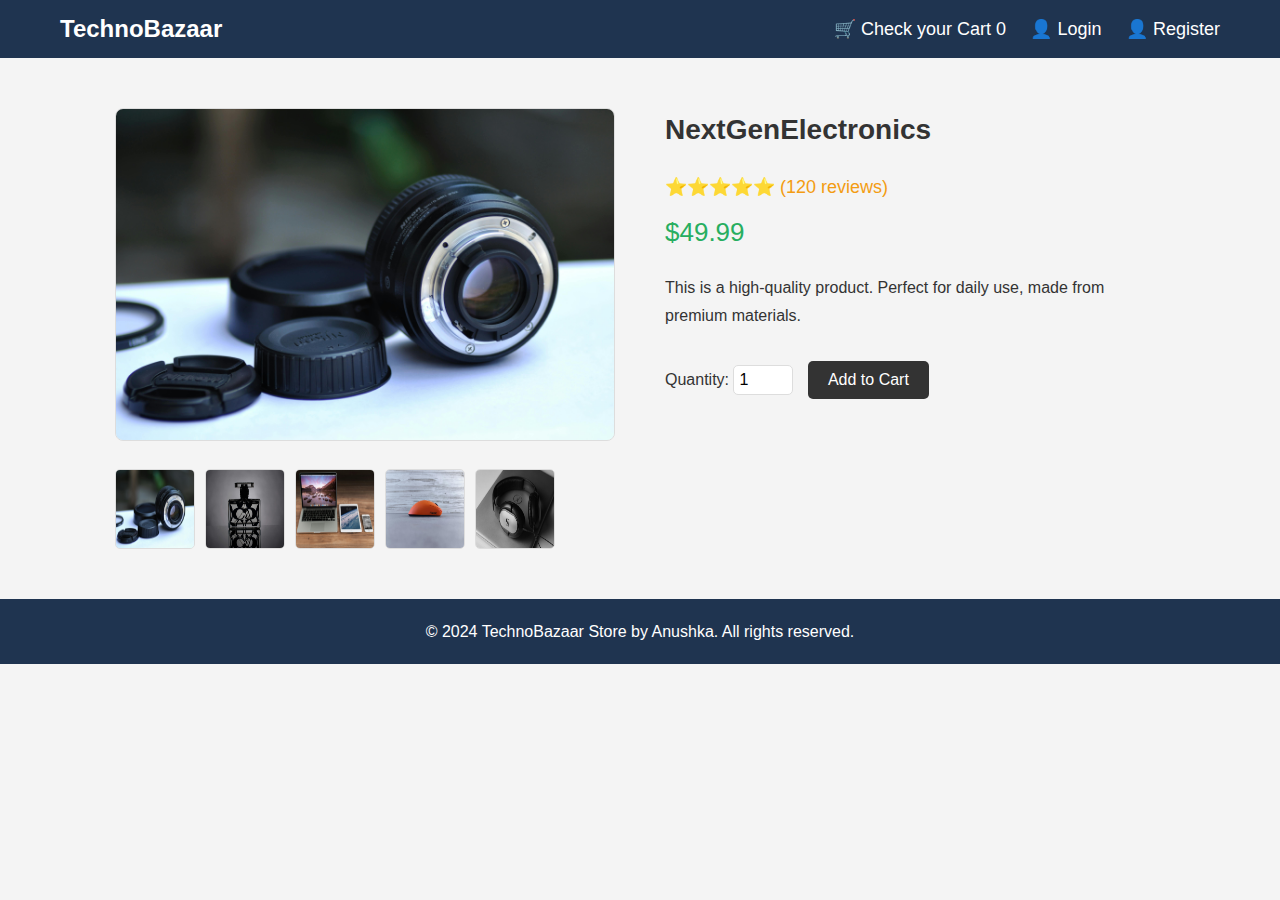
<file: index.html>
<!DOCTYPE html>
<html lang="en">
<head>
    <meta charset="UTF-8">
    <meta name="viewport" content="width=device-width, initial-scale=1.0">
    <title>TechnoBazaar Store</title>
    <link rel="stylesheet" href="style.css">
</head>
<body>

<!-- Navigation Menu -->
<header>
    <nav class="navbar">
        <div class="logo">
            <a href="index.html">TechnoBazaar</a>
        </div>
       
        <div class="cart-login">
            <a href="#" class="cart-icon">🛒 Check your Cart <span id="cart-count">0</span></a>
            <a href="login.html" class="login-icon">👤 Login</a>
            <a href="register.html" class="login-icon">👤 Register</a>
        </div>
    </nav>
</header>

<!-- Cart Modal -->
<div id="cart-modal" class="modal">
    <div class="modal-content">
        <h2>Your Cart</h2>
        <div id="cart-items"></div>
        <p>Total: $<span id="total-price">0.00</span></p>
        <button class="checkout-btn">Proceed to Checkout</button>
    </div>
</div>

<!-- Main Content: Product Page -->
<main class="product-container">
    <div class="product-gallery">
        <div class="main-image-container">
            <img id="main-product-image" src="product1.jpg" alt="Product Image">
        </div>
        <div class="thumbnails">
            <img src="product1.jpg" alt="Thumbnail 1" onclick="changeImage(this)" data-title="CAMERA" data-price="49.99" data-description="High-quality CAMERA">
            <img src="product2.jpg" alt="Thumbnail 2" onclick="changeImage(this)" data-title="SCREEN CLEANER" data-price="59.99" data-description="High-quality SCREEN CLEANER">
            <img src="product3.jpg" alt="Thumbnail 3" onclick="changeImage(this)" data-title="LAPTOP" data-price="69.99" data-description="High-quality LAPTOP">
            <img src="product4.jpg" alt="Thumbnail 4" onclick="changeImage(this)" data-title="MOUSE" data-price="79.99" data-description="High-quality MOUSE">
            <img src="product5.jpg" alt="Thumbnail 5" onclick="changeImage(this)" data-title="HEADPHONES" data-price="89.99" data-description="High-quality HEADPHONES">
        </div>
    </div>

    <div class="product-details">
        <h2 id="product-title">NextGenElectronics</h2>
        <div class="rating">
            ⭐⭐⭐⭐⭐ <span>(120 reviews)</span>
        </div>
        <p class="price" id="product-price">$49.99</p>
        <p class="description" id="product-description">This is a high-quality product. Perfect for daily use, made from premium materials.</p>

        <label for="quantity">Quantity:</label>
        <input type="number" id="quantity" name="quantity" value="1" min="1" max="10">

        <button id="add-to-cart-btn" onclick="addToCart()">Add to Cart</button>
    </div>
</main>

<!-- Footer -->
<footer>
    <p>&copy; 2024 TechnoBazaar Store by Anushka. All rights reserved.</p>
</footer>

<!-- JavaScript -->
<script src="script.js"></script>
</body>
</html>
</file>
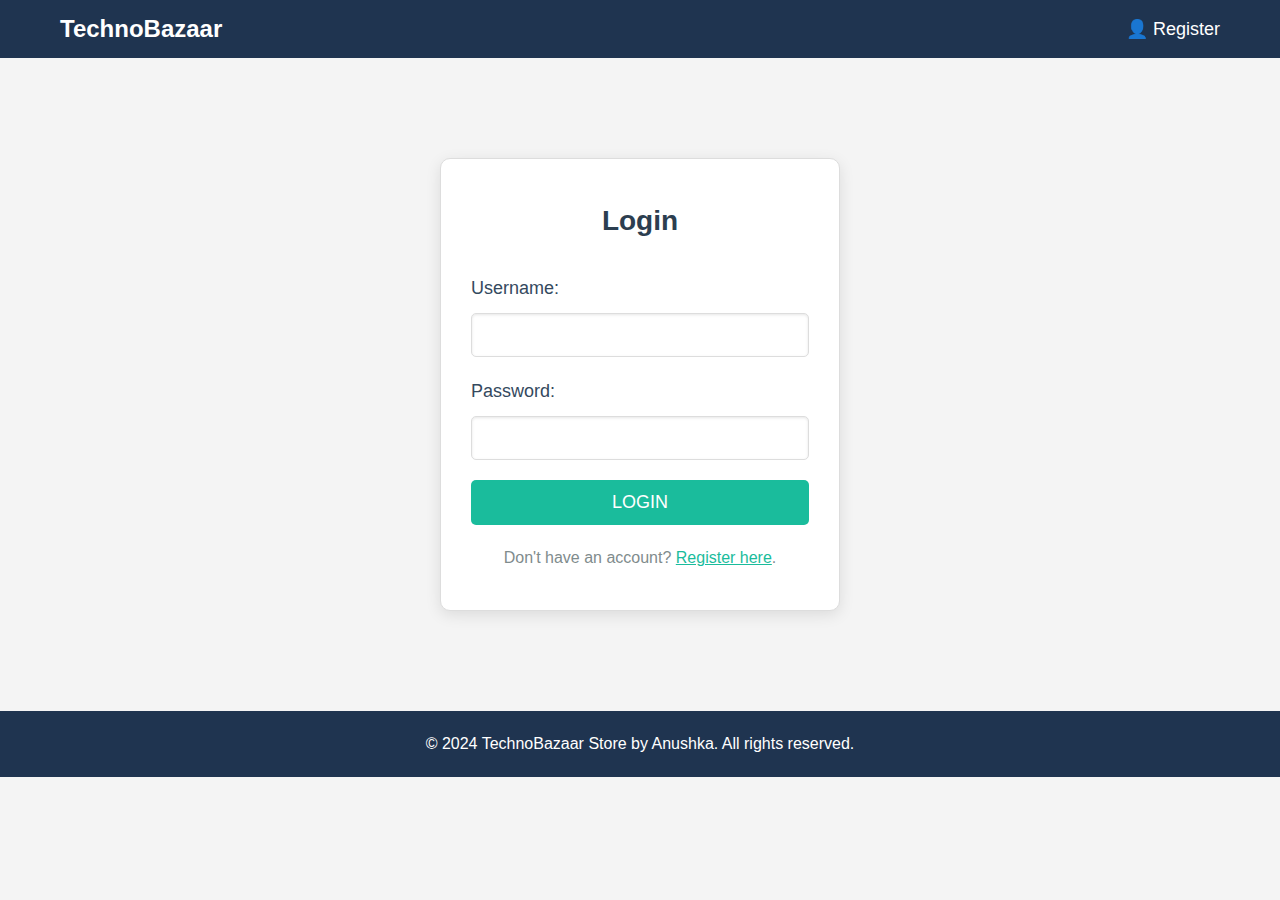
<file: login.html>
<!DOCTYPE html>
<html lang="en">
<head>
    <meta charset="UTF-8">
    <meta name="viewport" content="width=device-width, initial-scale=1.0">
    <title>TechnoBazaar Store</title>
    <link rel="stylesheet" href="style.css">
</head>
<body>

<!-- Navigation Menu -->
<header>
    <nav class="navbar">
        <div class="logo">
            <a href="index.html">TechnoBazaar</a>
        </div>
       
        <div class="cart-login">
            <a href="register.html" class="login-icon">👤 Register</a>
        </div>
    </nav>
</header>

<main>
    <section class="login-form">
        <h2>Login</h2>
        <form>
            <label for="username">Username:</label>
            <input type="text" id="username" name="username" required>

            <label for="password">Password:</label>
            <input type="password" id="password" name="password" required>

            <button type="submit" class="btn">Login</button>
        </form>
        <p>Don't have an account? <a href="register.html">Register here</a>.</p>
    </section>
</main>

<!-- Footer -->
<footer>
    <p>&copy; 2024 TechnoBazaar Store by Anushka. All rights reserved.</p>
</footer>
</file>
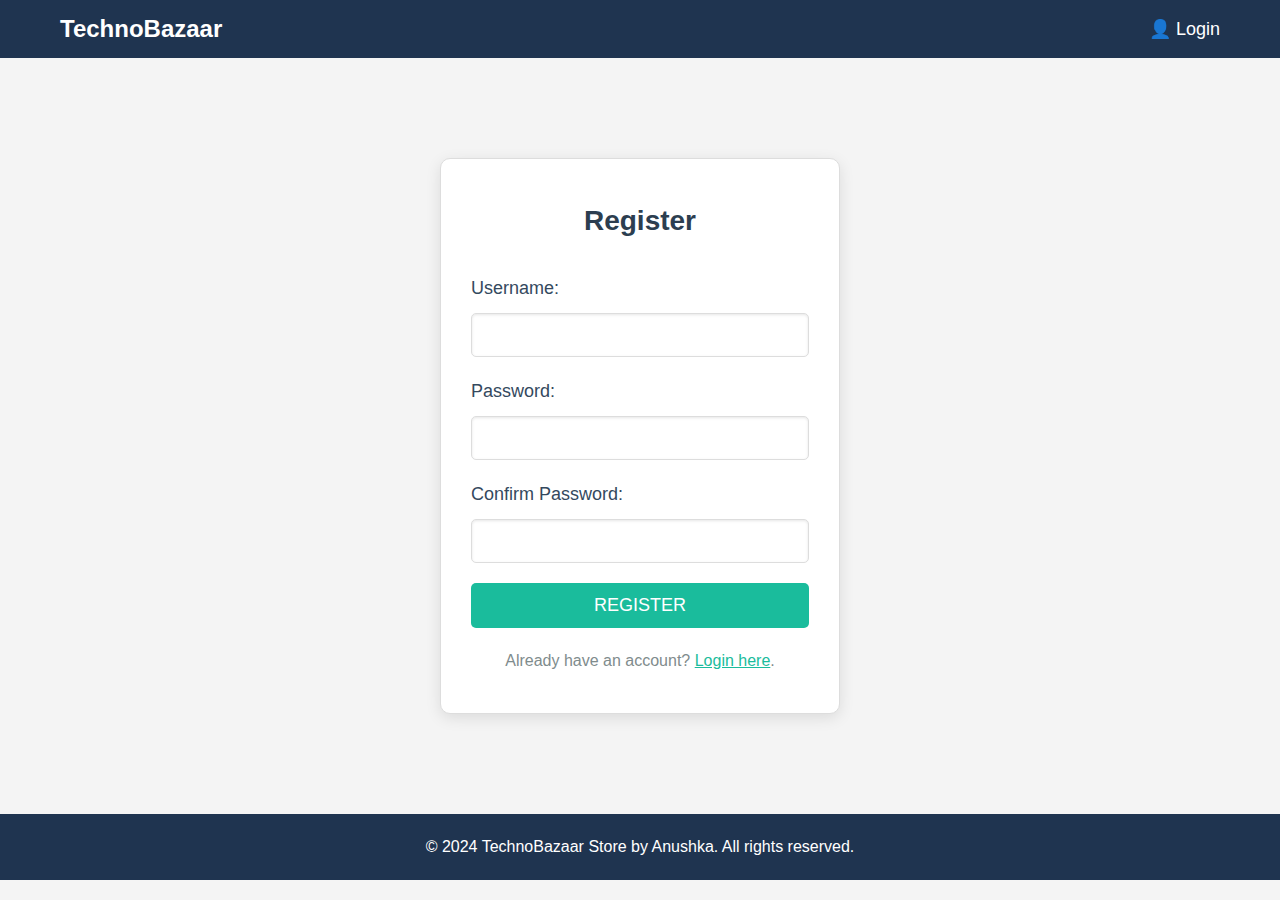
<file: register.html>
<!DOCTYPE html>
<html lang="en">
<head>
    <meta charset="UTF-8">
    <meta name="viewport" content="width=device-width, initial-scale=1.0">
    <title>TechnoBazaar Store</title>
    <link rel="stylesheet" href="style.css">
</head>
<body>

<!-- Navigation Menu -->
<header>
    <nav class="navbar">
        <div class="logo">
            <a href="index.html">TechnoBazaar</a>
        </div>
       
        <div class="cart-login">
            <a href="login.html" class="login-icon">👤 Login</a>
            
        </div>
    </nav>
</header>

<main>
    <section class="login-form">
        <h2>Register</h2>
        <form>
            <label for="username">Username:</label>
            <input type="text" id="username" name="username" required>

            <label for="password">Password:</label>
            <input type="password" id="password" name="password" required>

            <label for="password">Confirm Password:</label>
            <input type="password" id="password" name="password" required>

            <button type="submit" class="btn">Register</button>
        </form>
        <p>Already have an account? <a href="login.html">Login here</a>.</p>
    </section>
</main>

<!-- Footer -->
<footer>
    <p>&copy; 2024 TechnoBazaar Store by Anushka. All rights reserved.</p>
</footer>
</file>
<file: style.css>
/* Login Page */
.login-form {
    max-width: 400px;
    margin: 100px auto;
    padding: 40px 30px;
    background-color: #fff;
    border: 1px solid #ddd;
    border-radius: 10px;
    box-shadow: 0 4px 15px rgba(0, 0, 0, 0.1);
    text-align: center;
}

.login-form h2 {
    margin-bottom: 30px;
    font-size: 28px;
    color: #2c3e50;
}

.login-form label {
    display: block;
    text-align: left;
    margin-bottom: 10px;
    font-size: 18px;
    color: #34495e;
}

.login-form input {
    width: 100%;
    padding: 12px 15px;
    margin-bottom: 20px;
    border: 1px solid #ddd;
    border-radius: 5px;
    font-size: 16px;
    box-shadow: inset 0 1px 3px rgba(0, 0, 0, 0.1);
    transition: border-color 0.3s ease;
}

.login-form input:focus {
    border-color: #1abc9c;
    outline: none;
}

.login-form button {
    width: 100%;
    padding: 12px;
    background-color: #1abc9c;
    color: white;
    font-size: 18px;
    border: none;
    border-radius: 5px;
    text-transform: uppercase;
    transition: background-color 0.3s ease;
}

.login-form button:hover {
    background-color: #16a085;
}

.login-form p {
    margin-top: 20px;
    font-size: 16px;
    color: #7f8c8d;
}

.login-form a {
    color: #1abc9c;
    text-decoration: underline;
    transition: color 0.3s ease;
}

.login-form a:hover {
    color: #16a085;
}

/* Global Styles */
* {
    margin: 0;
    padding: 0;
    box-sizing: border-box;
}

body {
    font-family: 'Arial', sans-serif;
    background-color: #f4f4f4;
    color: #333;
    line-height: 1.6;
}

/* Links */
a {
    text-decoration: none;
    color: inherit;
}

/* Header */
header {
    background-color: #1f3450;
    padding: 10px 0;
}

.navbar {
    display: flex;
    justify-content: space-between;
    align-items: center;
    max-width: 1200px;
    margin: auto;
    padding: 0 20px;
}

.logo a {
    color: white;
    font-size: 24px;
    font-weight: bold;
}

.cart-login a {
    color: white;
    font-size: 18px;
    margin-left: 20px;
}

.cart-login a:hover {
    color: #f1c40f;
}

/* Main Content: Product Page */
.product-container {
    display: flex;
    max-width: 1200px;
    margin: 50px auto;
    padding: 0 20px;
    gap: 50px;
    justify-content: center;
}

.product-gallery {
    max-width: 500px;
    display: flex;
    flex-direction: column;
    gap: 20px;
}

.main-image-container img {
    width: 100%;
    border: 1px solid #ddd;
    border-radius: 8px;
    object-fit: cover;
}

.thumbnails {
    display: flex;
    gap: 10px;
}

.thumbnails img {
    width: 80px;
    height: 80px;
    border: 1px solid #ddd;
    border-radius: 5px;
    cursor: pointer;
    transition: border 0.3s;
}

.thumbnails img:hover {
    border-color: #333;
}

.product-details {
    max-width: 500px;
}

.product-details h2 {
    font-size: 28px;
    margin-bottom: 20px;
}

.rating {
    font-size: 18px;
    color: #f39c12;
    margin-bottom: 10px;
}

.price {
    font-size: 26px;
    color: #27ae60;
    margin-bottom: 20px;
}

.description {
    margin-bottom: 30px;
    line-height: 1.8;
}

#quantity {
    width: 60px;
    padding: 5px;
    margin-right: 10px;
    border: 1px solid #ddd;
    border-radius: 5px;
    font-size: 16px;
}

#add-to-cart-btn {
    background-color: #333;
    color: white;
    padding: 10px 20px;
    font-size: 16px;
    border: none;
    border-radius: 5px;
    cursor: pointer;
    transition: background-color 0.3s;
}

#add-to-cart-btn:hover {
    background-color: #444;
}



.modal {
    display: none; /* Initially hidden */
    position: fixed;
    top: 0;
    left: 0;
    width: 100%;
    height: 100%;
    background-color: rgba(0, 0, 0, 0.7);
    justify-content: center;
    align-items: center;
}

.modal-content {
    background-color: #fff;
    padding: 40px;
    border-radius: 10px;
    width: 400px;
    text-align: center;
    position: relative;
}

.modal-content h2 {
    margin-bottom: 20px;
}

#cart-items {
    margin-bottom: 20px;
}

#total-price {
    font-size: 20px;
    font-weight: bold;
    color: #27ae60;
}

.checkout-btn {
    background-color: #27ae60;
    color: white;
    padding: 10px 20px;
    border: none;
    border-radius: 5px;
    cursor: pointer;
    transition: background-color 0.3s;
}

.checkout-btn:hover {
    background-color: #2ecc71;
}


/* Footer */
footer {
    background-color: #1f3450;
    color: white;
    text-align: center;
    padding: 20px;
    position: relative;
    bottom: 0;
    width: 100%;
}

footer p {
    margin: 0;
}

/* Responsive Design */
@media (max-width: 768px) {
    .product-container {
        flex-direction: column;
        padding: 20px;
    }

    .thumbnails {
        justify-content: center;
    }

    .thumbnails img {
        width: 60px;
        height: 60px;
    }

    #add-to-cart-btn {
        width: 100%;
        margin-top: 20px;
    }

    .modal-content {
        width: 90%;
    }
}
</file>
